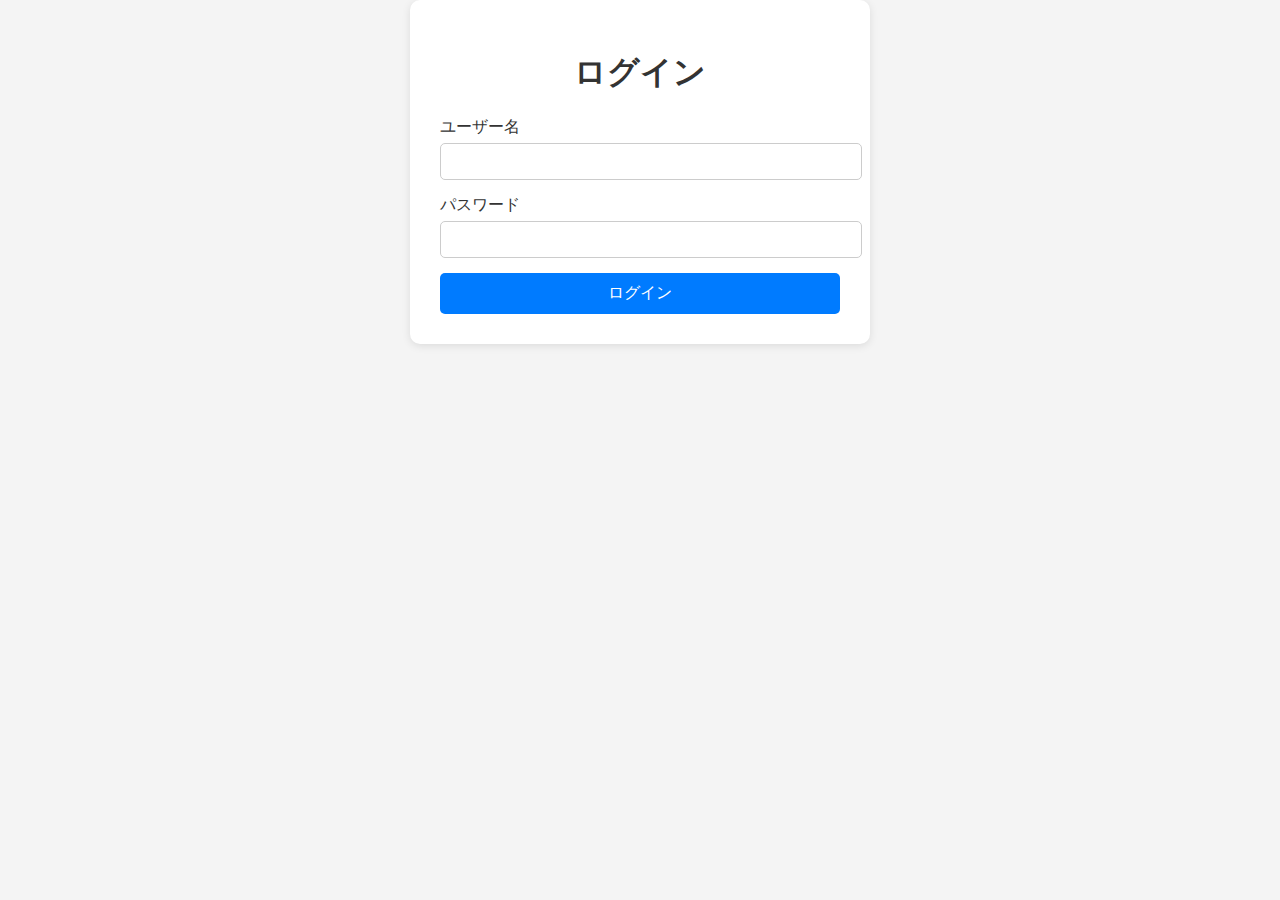
<file: index.html>
<!DOCTYPE html>
<html lang="ja">
<head>
  <meta charset="UTF-8">
  <meta name="viewport" content="width=device-width, initial-scale=1.0">
  <title>ログインページ</title>
  <link rel="stylesheet" href="style.css">
  <script src="auth.js" defer></script>
</head>
<body>
  <div class="container">
    <h1>ログイン</h1>
    <form id="loginForm">
      <div class="input-group">
        <label for="username">ユーザー名</label>
        <input type="text" id="username" name="username" required>
      </div>
      <div class="input-group">
        <label for="password">パスワード</label>
        <input type="password" id="password" name="password" required>
      </div>
      <button type="submit" class="login-btn">ログイン</button>
    </form>
    <div id="error-banner" class="error-banner">ユーザーIDまたはパスワードが違います。</div>
  </div>
</body>
</html>
</file>
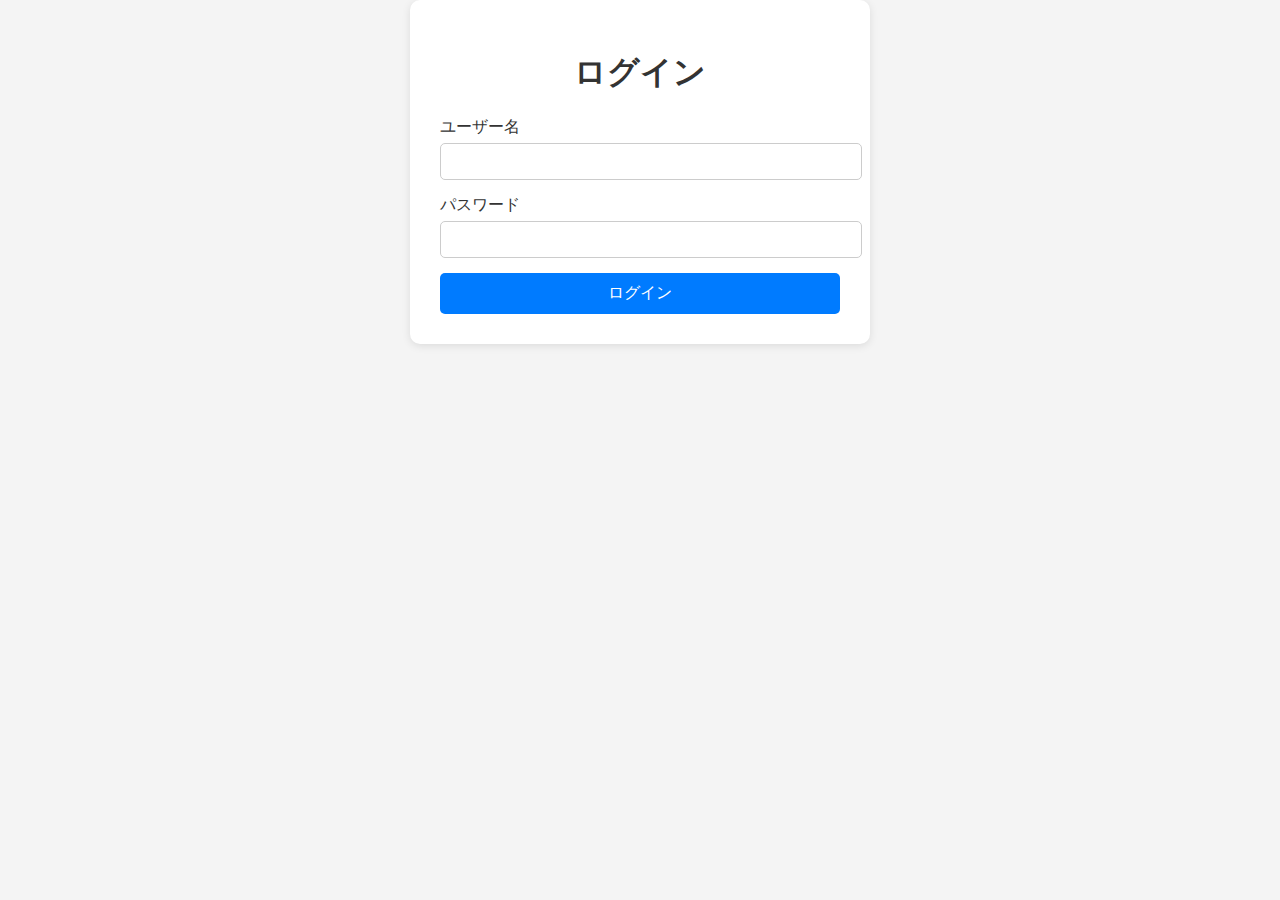
<file: home.html>
<!DOCTYPE html>
<html lang="ja">
<head>
  <meta charset="UTF-8" />
  <meta name="viewport" content="width=device-width, initial-scale=1.0"/>
  <title>ホーム</title>
  <link rel="stylesheet" href="style.css" />
  <script src="logout.js" defer></script>
  <script src="home.js" defer></script>
</head>
<body>
  <div class="sidebar">
    <div class="menu">
      <div class="menu-item active" id="nav-home">ホーム</div>
      <div class="menu-item" id="nav-schedule" onclick="location.href='schedule.html'">時間割</div>
    </div>
    <div class="logout-wrapper">
      <button id="logout">ログアウト</button>
    </div>
  </div>
  <div class="content">
    <h1>ようこそ</h1>
    <p id="user-info">ユーザー情報を読み込み中...</p>
  </div>
</body>
</html>
</file>
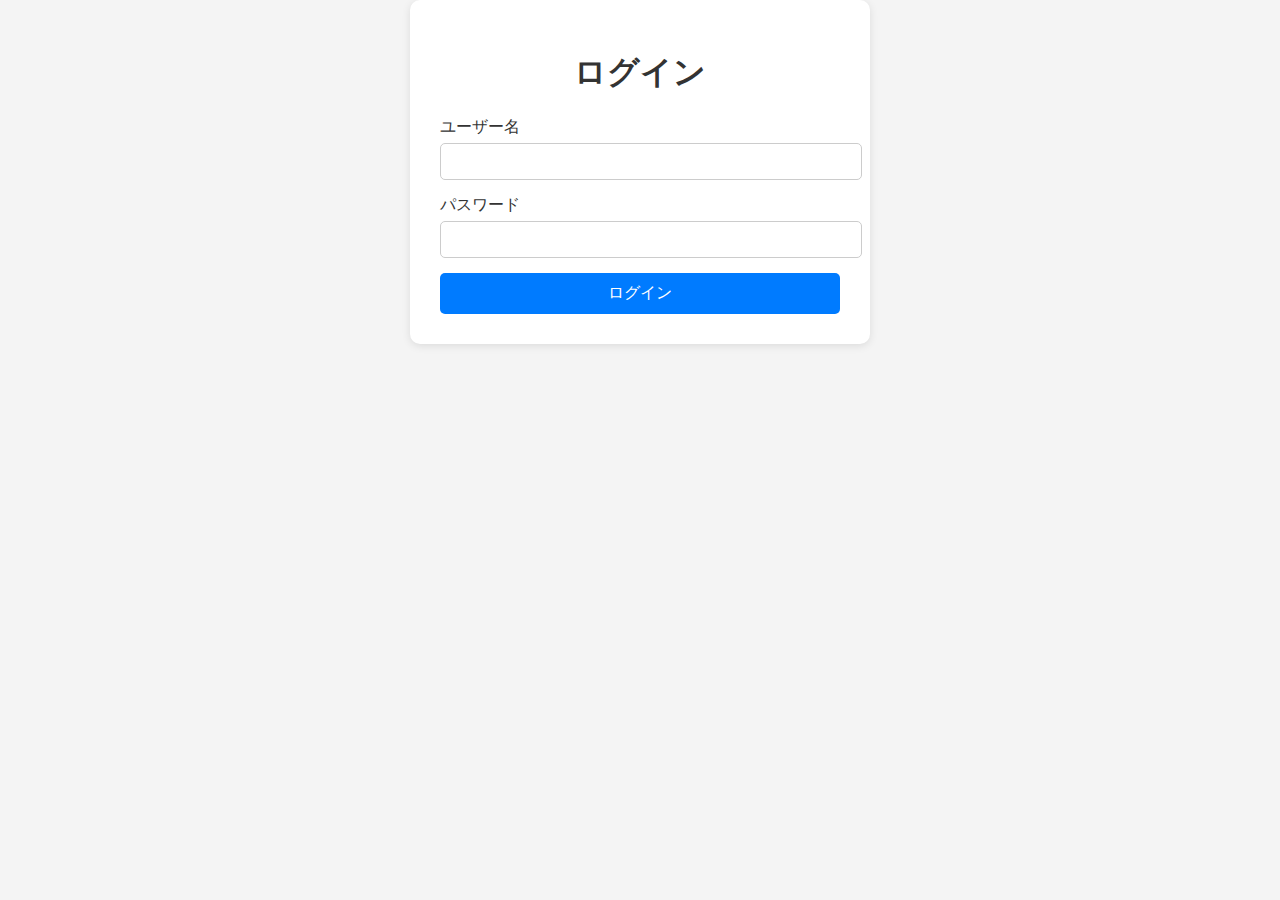
<file: schedule.html>
<!DOCTYPE html>
<html lang="ja">
<head>
  <meta charset="UTF-8" />
  <meta name="viewport" content="width=device-width, initial-scale=1.0"/>
  <title>時間割</title>
  <link rel="stylesheet" href="style.css" />
  <script src="logout.js" defer></script>
  <script src="schedule.js" defer></script>
</head>
<body>
  <div class="sidebar">
    <div class="menu">
      <div class="menu-item" id="nav-home" onclick="location.href='home.html'">ホーム</div>
      <div class="menu-item active" id="nav-schedule">時間割</div>
    </div>
    <div class="logout-wrapper">
      <button id="logout">ログアウト</button>
    </div>
  </div>
  <div class="content">
    <h2>時間割</h2>
    <table id="schedule-table"></table>
  </div>
</body>
</html>
</file>
<file: style.css>
body {
  margin: 0;
  font-family: 'Arial', sans-serif;
  background-color: #f4f4f4;
  color: #333;
}

.container {
  width: 400px;
  max-width: 90%;
  margin: auto;
  padding: 30px;
  background: white;
  border-radius: 10px;
  box-shadow: 0 2px 8px rgba(0,0,0,0.1);
}

h1, h2 {
  text-align: center;
}

.input-group {
  margin-bottom: 15px;
}

label {
  display: block;
  margin-bottom: 5px;
}

input {
  width: 100%;
  padding: 10px;
  border: 1px solid #ccc;
  border-radius: 5px;
}

.login-btn {
  width: 100%;
  padding: 10px;
  background: #007BFF;
  border: none;
  border-radius: 5px;
  color: white;
  font-size: 16px;
  cursor: pointer;
}

.login-btn:hover {
  background: #0056b3;
}

.error-banner {
  background: #f8d7da;
  color: #721c24;
  padding: 10px;
  border: 1px solid #f5c6cb;
  border-radius: 5px;
  margin-top: 15px;
  display: none;
}

/* ホーム画面用 */
.sidebar {
  position: fixed;
  top: 0;
  left: 0;
  width: 200px;
  height: 100vh;
  background: #007BFF;
  display: flex;
  flex-direction: column;
  color: white;
}

.menu {
  flex-grow: 1;
}

.menu-item {
  padding: 20px;
  cursor: pointer;
  transition: background 0.3s;
}

.menu-item:hover, .menu-item.active {
  background: #0056b3;
}

.logout-wrapper {
  margin-top: auto;
  padding: 20px;
}

#logout {
  width: 100%;
  padding: 10px;
  border: none;
  background: #dc3545;
  color: white;
  font-size: 16px;
  cursor: pointer;
  border-radius: 5px;
}

.content {
  margin-left: 200px;
  padding: 20px;
}

table {
  width: 100%;
  border-collapse: collapse;
  margin-top: 20px;
}

th, td {
  border: 1px solid #aaa;
  padding: 10px;
  text-align: center;
}
</file>
